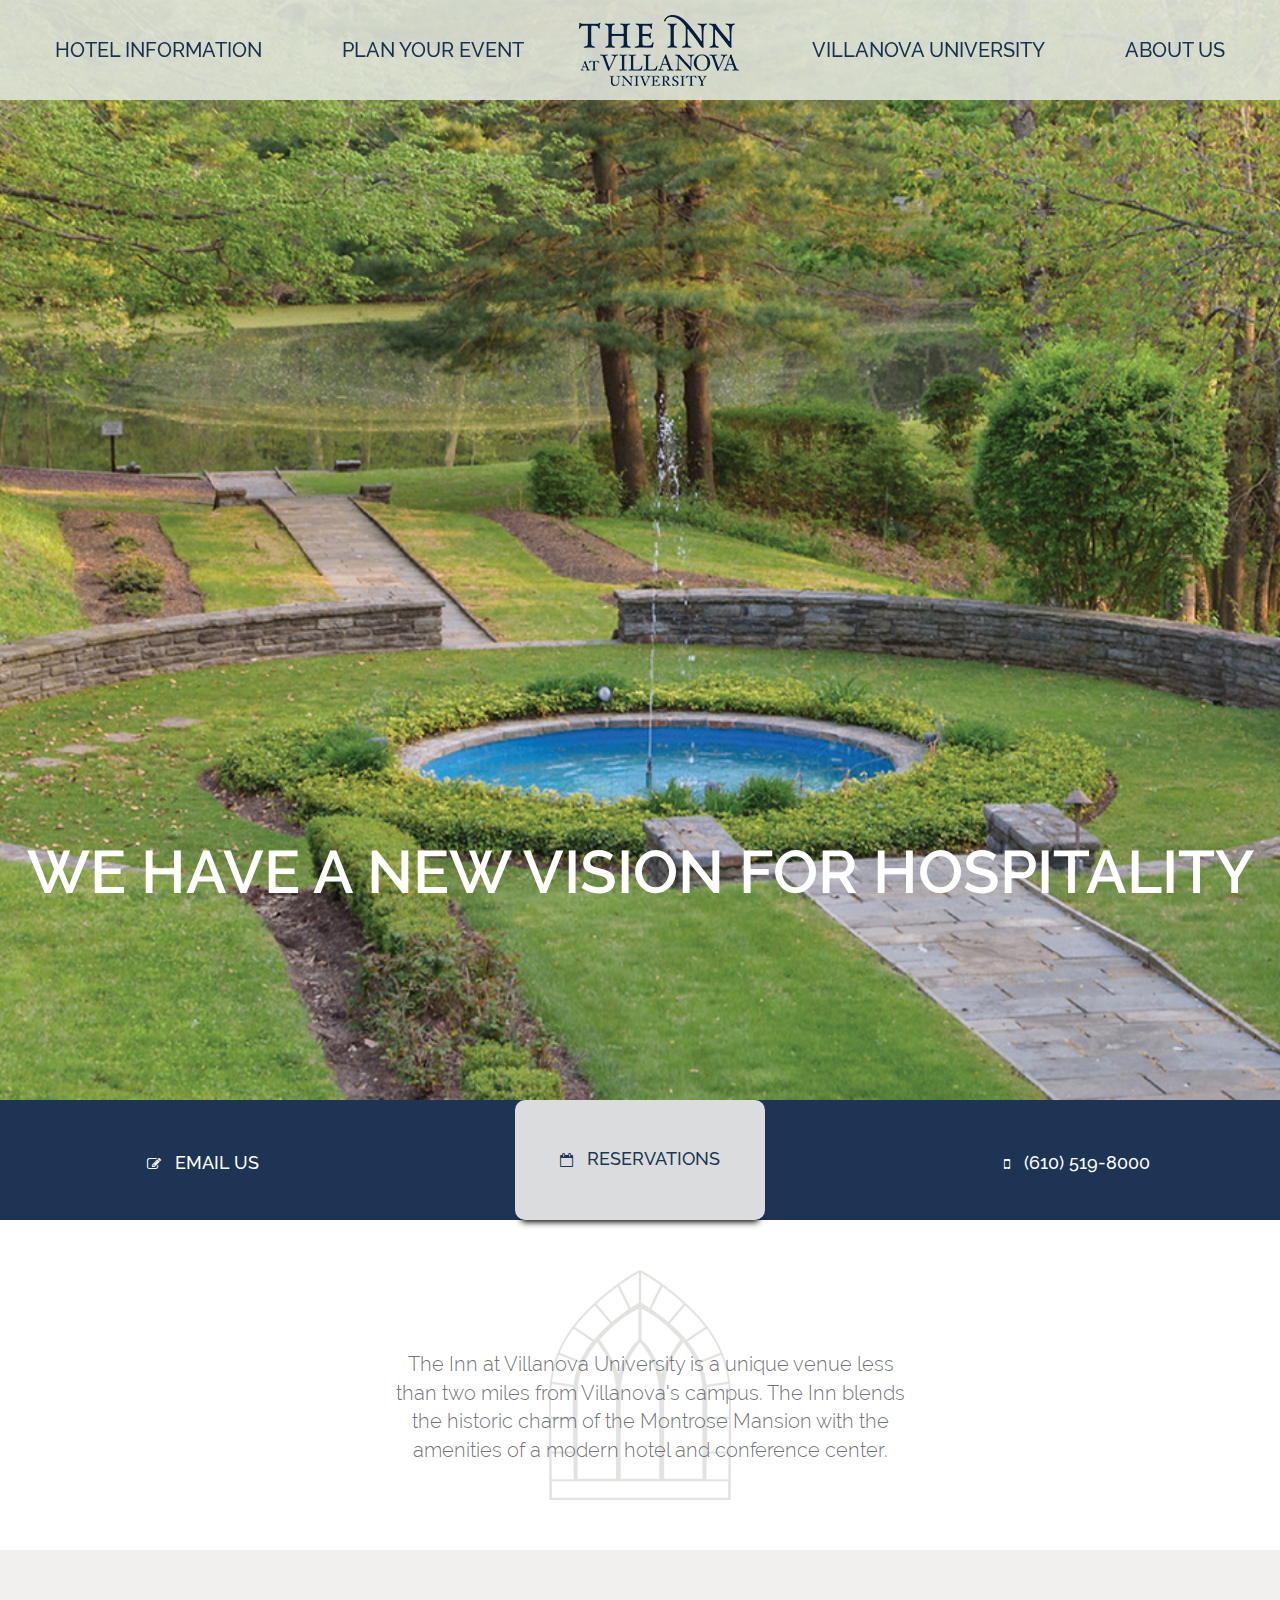
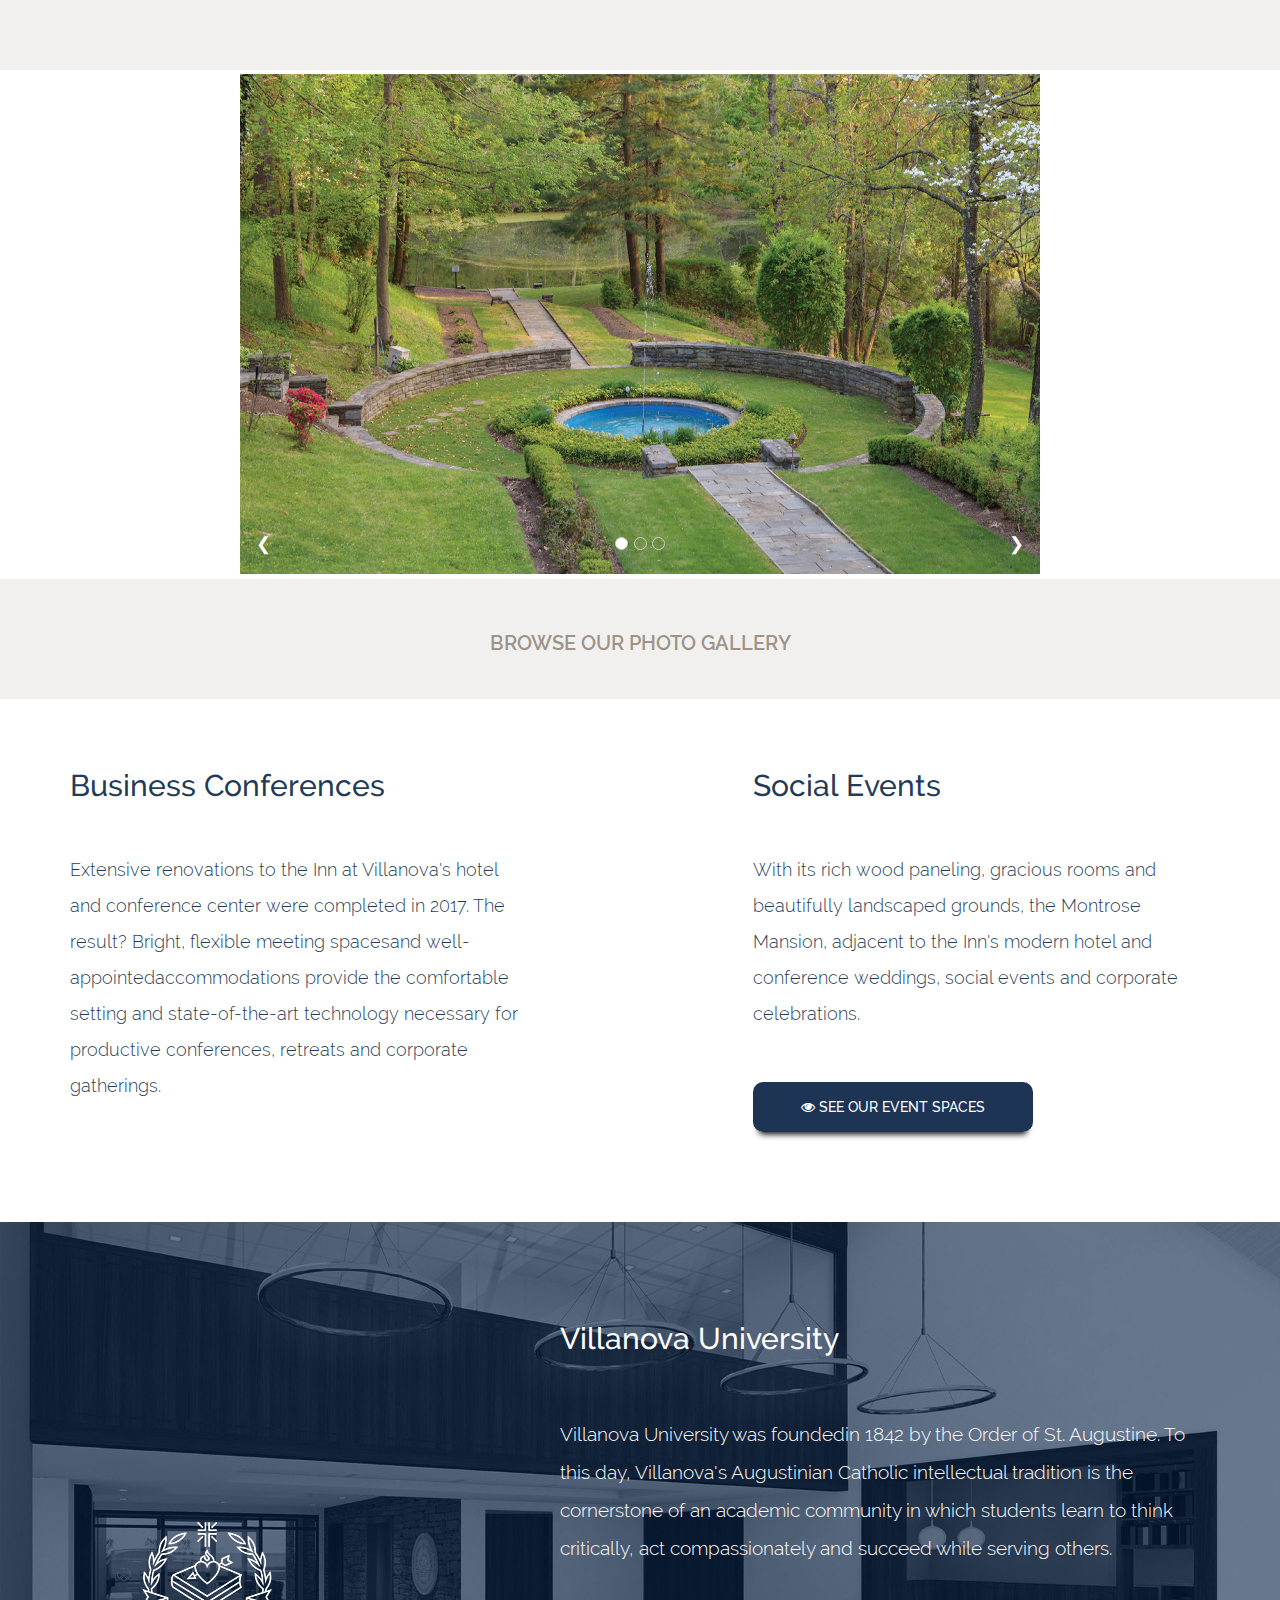
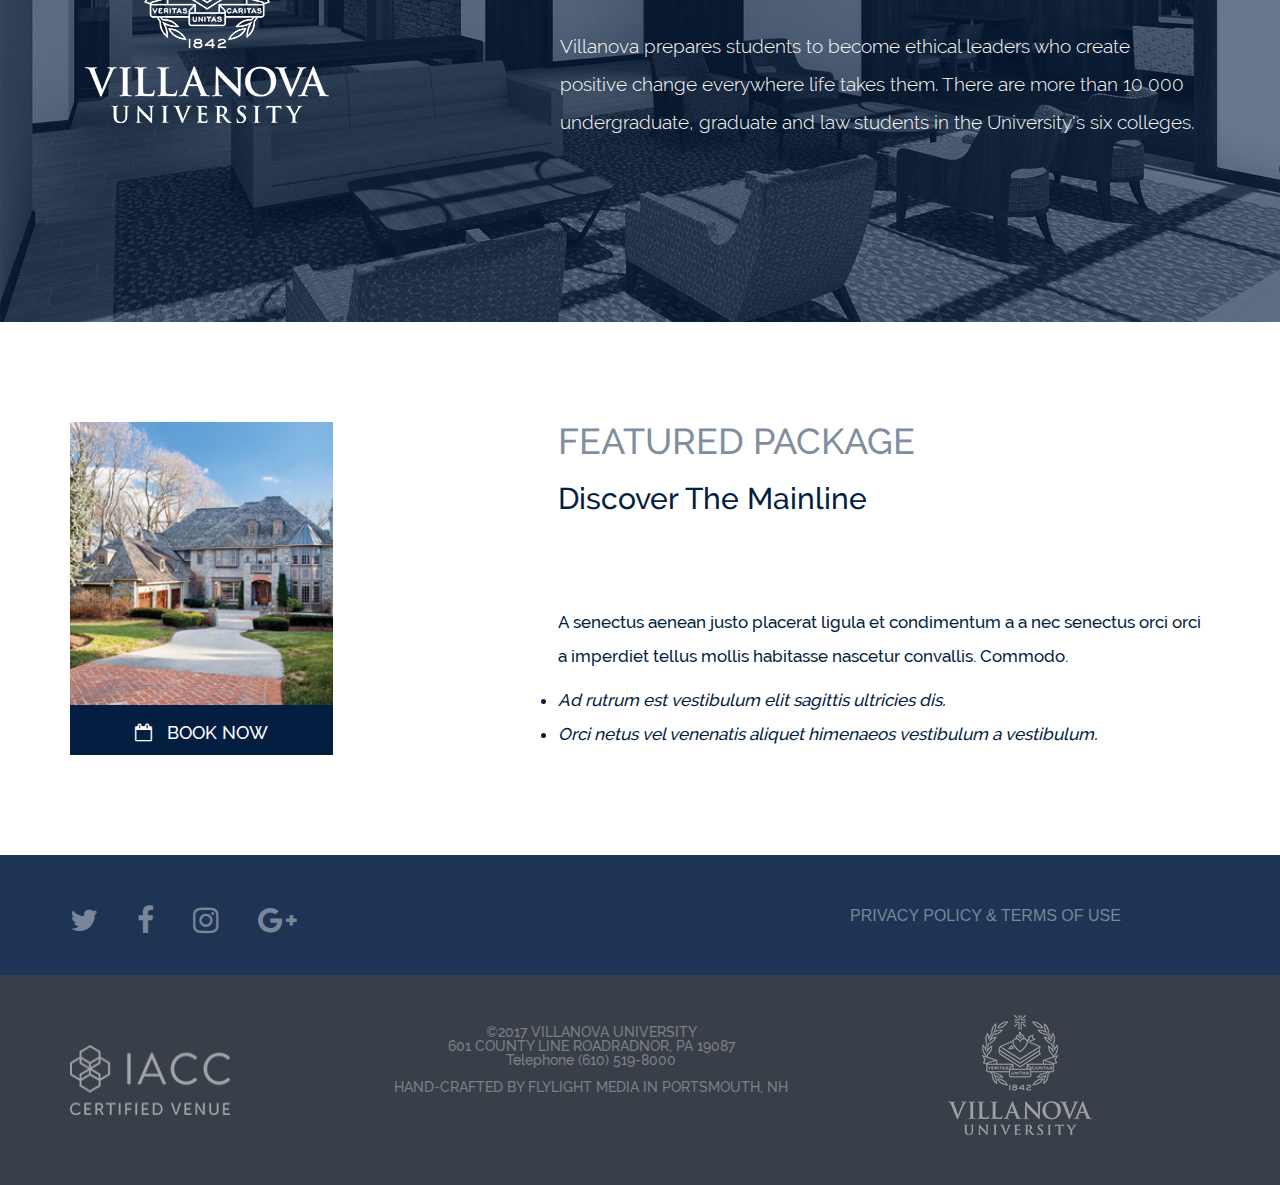
<file: Site/index.html>
<!DOCTYPE html>
<html lang="en">

<head>
    <title>The Inn at Villanova University | Business Conferences and Social Events</title>
    <meta charset="utf-8">
    <meta name="viewport" content="width=device-width, initial-scale=1">
    <link rel="stylesheet" href="https://www.w3schools.com/w3css/4/w3.css">
    <link rel="stylesheet" href="https://maxcdn.bootstrapcdn.com/bootstrap/3.3.7/css/bootstrap.min.css">
    <script src="https://ajax.googleapis.com/ajax/libs/jquery/3.2.1/jquery.min.js"></script>
    <script src="https://maxcdn.bootstrapcdn.com/bootstrap/3.3.7/js/bootstrap.min.js"></script>
    <link rel="stylesheet" href="https://cdnjs.cloudflare.com/ajax/libs/font-awesome/4.7.0/css/font-awesome.min.css">
    <link rel="stylesheet" type="text/css" href="main1.css" />
    <link rel="stylesheet" type="text/css" href="gallery.css" />
    <script type="text/javascript" src="gallery.js" defer></script>

    <!--<link rel="stylesheet" type="text/css" href="fonts/fonts/raleway/Raleway-Regular.ttf" />-->

    <style type="text/css">
        @font-face {
            font-family: "Raleway-Regular";
            src: url('Raleway-Regular.eot?#iefix') format('embedded-opentype'), url('Raleway-Regular.woff') format('woff'), url('Raleway-Regular.ttf') format('truetype'), url('Raleway-Regular.svg#Raleway-Regular') format('svg');
            font-weight: normal;
            font-style: normal;
        }

        @font-face {
            font-family: 'Raleway-SemiBold';
            src: url('Raleway-SemiBold.eot?#iefix') format('embedded-opentype'), url('Raleway-SemiBold.woff') format('woff'), url('Raleway-SemiBold.ttf') format('truetype'), url('Raleway-SemiBold.svg#Raleway-SemiBold') format('svg');
            font-weight: normal;
            font-style: normal;
        }

        @font-face {
            font-family: 'Raleway-Medium';
            src: url('Raleway-Medium.eot?#iefix') format('embedded-opentype'), url('Raleway-Medium.woff') format('woff'), url('Raleway-Medium.ttf') format('truetype'), url('Raleway-Medium.svg#Raleway-Medium') format('svg');
            font-weight: normal;
            font-style: normal;
        }

        @font-face {
            font-family: 'Raleway-Light';
            src: url('Raleway-Light.eot?#iefix') format('embedded-opentype'), url('Raleway-Light.woff') format('woff'), url('Raleway-Light.ttf') format('truetype'), url('Raleway-Light.svg#Raleway-Light') format('svg');
            font-weight: 100;
            font-style: normal;
        }
    </style>
</head>

<body>

    <nav class="navbar-inverse" role="navigation">
        <!-- Brand and toggle get grouped for better mobile display -->
        <div class="navbar-header">
            <button type="button" class="navbar-toggle" data-toggle="collapse" data-target="#navbar-collapse-1">
        <span class="sr-only">Toggle navigation</span>
        <span class="icon-bar"></span>
        <span class="icon-bar"></span>
        <span class="icon-bar"></span>
      </button>

        </div>
        <img src="Resources/Logo/20121127_1353207078088489_1139735967_n.png" class="navbar-brand" />
        <!-- Collect the nav links, forms, and other content for toggling -->
        <div class="collapse navbar-collapse" id="navbar-collapse-1">

            <ul class="nav navbar-nav navbar-left">
                <li><a href="#">HOTEL INFORMATION</a></li>
                <li><a href="#">PLAN YOUR EVENT</a></li>
            </ul>
            <ul class="nav navbar-nav navbar-right">
                <li><a href="#">VILLANOVA UNIVERSITY</a></li>
                <li><a href="#">ABOUT US</a></li>
            </ul>
        </div>
        <!-- /.navbar-collapse -->
    </nav>


    <section>
        <div class="header-image-container">
            <div class="header-image"></div>
            <div class="text">
                <p class="absolute-text">WE HAVE A NEW VISION FOR HOSPITALITY</p>

            </div>

        </div>
    </section>

    <div class="blue-box">
        <div class="row">
            <div class="col-md-4 contact">
                <i class="fa fa-pencil-square-o" aria-hidden="true">
                    
                </i>
                <a href="#" class="email">EMAIL US</a>
            </div>
            <div class="col-md-4 mijloc">
                <button class="button">
                    <i class="fa fa-calendar-o" aria-hidden="true" style="color: rgba(4, 30, 66, .9)">
                        <a href="#" class="reservations" style="color: rgba(4, 30, 66, .9); font-family: Raleway-Medium">RESERVATIONS</a>
                        </i>
                </button>
            </div>
            <div class="col-md-4 contact">
                <i class="fa fa-mobile" aria-hidden="true">
                    
                </i>
                <a href="#" class="phone">(610) 519-8000</a>
            </div>
        </div>
    </div>


    <div class="stema">
        <img src="VU504Grey%20(1).jpg" style="opacity: 0.3; width: 182px; height: 230px" />
        <div class="row">
            <div class="col-md-5 text2">
                <p style="font-family: Raleway-Light">The Inn at Villanova University is a unique venue less than two miles from Villanova's campus. The Inn blends the historic charm of the Montrose Mansion with the amenities of a modern hotel and conference center.</p>
            </div>
        </div>
    </div>

    <div class="grey-box">

    </div>


    <!--                        -->





    <div class="w3-content w3-display-container" style="max-width:800px">
        <img class="mySlides" src="innatvillanova-01.jpg" style="width:100%">
        <img class="mySlides" src="innatvillanova-02.jpg" style="width:100%">
        <img class="mySlides" src="innatvillanova-03.jpg" style="width:100%">
        <div class="w3-center w3-container w3-section w3-large w3-text-white w3-display-bottommiddle" style="width:100%">
            <div class="w3-left w3-hover-text-khaki" onclick="plusDivs(-1)">&#10094;</div>
            <div class="w3-right w3-hover-text-khaki" onclick="plusDivs(1)">&#10095;</div>
            <span class="w3-badge demo w3-border w3-transparent w3-hover-white" onclick="currentDiv(1)"></span>
            <span class="w3-badge demo w3-border w3-transparent w3-hover-white" onclick="currentDiv(2)"></span>
            <span class="w3-badge demo w3-border w3-transparent w3-hover-white" onclick="currentDiv(3)"></span>
        </div>
    </div>


    <!-- <div class="imagini">
        <img src="Resources/Villanova%20Images/innatvillanova-07%20(2).jpg" style="margin-left: -120px" />
        <img src="Resources/Villanova%20Images/innatvillanova-032.jpg" />
        <img src="Resources/Villanova%20Images/innatvillanova-05.jpg" />
        <img src="Resources/Villanova%20Images/innatvillanova-061.jpg" />
        <img src="Resources/Villanova%20Images/innatvillanova-041.jpg" />
        <img src="Resources/Villanova%20Images/innatvillanova-021.jpg" />
    </div> -->




    <div class="grey-box1">
        <p class="browse">BROWSE OUR PHOTO GALLERY</p>
    </div>


    <div class="container">
        <div class="row">
            <div class="col-md-5 columns">
                <h2 class="heading">Business Conferences</h2>
                <p class="descriere">Extensive renovations to the Inn at Villanova's hotel and conference center were completed in 2017. The result? Bright, flexible meeting spacesand well-appointedaccommodations provide the comfortable setting and state-of-the-art technology necessary for productive conferences, retreats and corporate gatherings.</p>
            </div>

            <div class="col-md-2">

            </div>

            <div class="col-md-5 columns">
                <h2 class="heading">Social Events</h2>
                <p class="descriere">With its rich wood paneling, gracious rooms and beautifully landscaped grounds, the Montrose Mansion, adjacent to the Inn's modern hotel and conference weddings, social events and corporate celebrations.</p>
                <button class="button2">
                    <i class="fa fa-eye" aria-hidden="true" style="color: white">
                        <a href="#" class="event" style="color: white; font-family: Raleway-Medium">SEE OUR EVENT SPACES</a>
                        </i>
                </button>
            </div>
        </div>
    </div>


    <div class="rendering">

        <div class="row">
        </div>

        <div class="layer">
            <div class="container">
                <div class="col-md-3 villanova">
                    <img src="20182744_1406801742730012_1938589028_n.png" />
                </div>

                <div class="col-md-2">

                </div>

                <div class="col-md-7 columns">
                    <h2 class="heading1">Villanova University</h2>
                    <p class="descriere1">Villanova University was foundedin 1842 by the Order of St. Augustine. To this day, Villanova's Augustinian Catholic intellectual tradition is the cornerstone of an academic community in which students learn to think critically, act compassionately and succeed while serving others.</p>
                    <p class="descriere2">Villanova prepares students to become ethical leaders who create positive change everywhere life takes them. There are more than 10 000 undergraduate, graduate and law students in the University's six colleges.</p>
                </div>
            </div>
        </div>
    </div>


    <div class="container">
        <div class="row">
            <div class="col-md-3 book">
                <img src="Resources/hot-prop-815-Lafayette-apr11_ms.jpg" />
                <div class="blue-box1">
                    <div class="book-now">
                        <i class="fa fa-calendar-o" aria-hidden="true" style="color: white">
                        <a href="#" style="color: white; font-family: Raleway-Medium; text-align: center; padding-left: 10px">BOOK NOW</a>
                        </i>
                    </div>
                </div>

            </div>

            <div class="col-md-2">

            </div>

            <div class="col-md-7 featured">

                <h1>FEATURED PACKAGE</h1>
                <h2> Discover The Mainline</h2>
                <p>A senectus aenean justo placerat ligula et condimentum a a nec senectus orci orci a imperdiet tellus mollis habitasse nascetur convallis. Commodo.</p>
                <li>Ad rutrum est vestibulum elit sagittis ultricies dis.</li>
                <li>Orci netus vel venenatis aliquet himenaeos vestibulum a vestibulum.</li>
            </div>
        </div>
    </div>


    <div class="blue-box2">
        <div class="container">
            <div class="row">
                <div class="col-md-3 social">
                    <i class="fa fa-twitter" aria-hidden="true">
                        <a href="#"></a>
                    </i>
                    <i class="fa fa-facebook" aria-hidden="true" style="margin-left: 35px">
                        <a href="#"></a>
                    </i>
                    <i class="fa fa-instagram" aria-hidden="true" style="margin-left: 35px">
                        <a href="#"></a>
                    </i>
                    <i class="fa fa-google-plus" aria-hidden="true" style="margin-left: 35px">
                        <a href="#"></a>
                    </i>
                </div>
                <div class="col-md-5">
                    <p></p>
                </div>
                <div class="col-md-4 policy">
                    <a href="#" style="color: rgba(121, 134, 152, 1);">PRIVACY POLICY & TERMS OF USE</a>
                </div>


            </div>

        </div>
    </div>

    <div class="grey-box-dark">
        <div class="container">
            <div class="row">
                <div class="col-md-2 iaac">
                    <img src="Resources/IACC%20Logos/20196944_1407827649294088_1729671222_n.png" />
                </div>

                <div class="col-md-7 detalii">
                    <h5 style="line-height: 1;">&copy;2017 VILLANOVA UNIVERSITY <br> 601 COUNTY LINE ROADRADNOR, PA 19087 <br> Telephone (610) 519-8000
                    </h5>
                    <p id="craft">HAND-CRAFTED BY FLYLIGHT MEDIA IN PORTSMOUTH, NH</p>
                </div>

                <div class="col-md-2 univ">
                    <img src="20187796_1407708222639364_1242926299_n.png" />
                </div>
            </div>

        </div>


    </div>




</body>
    

</html>
</file>
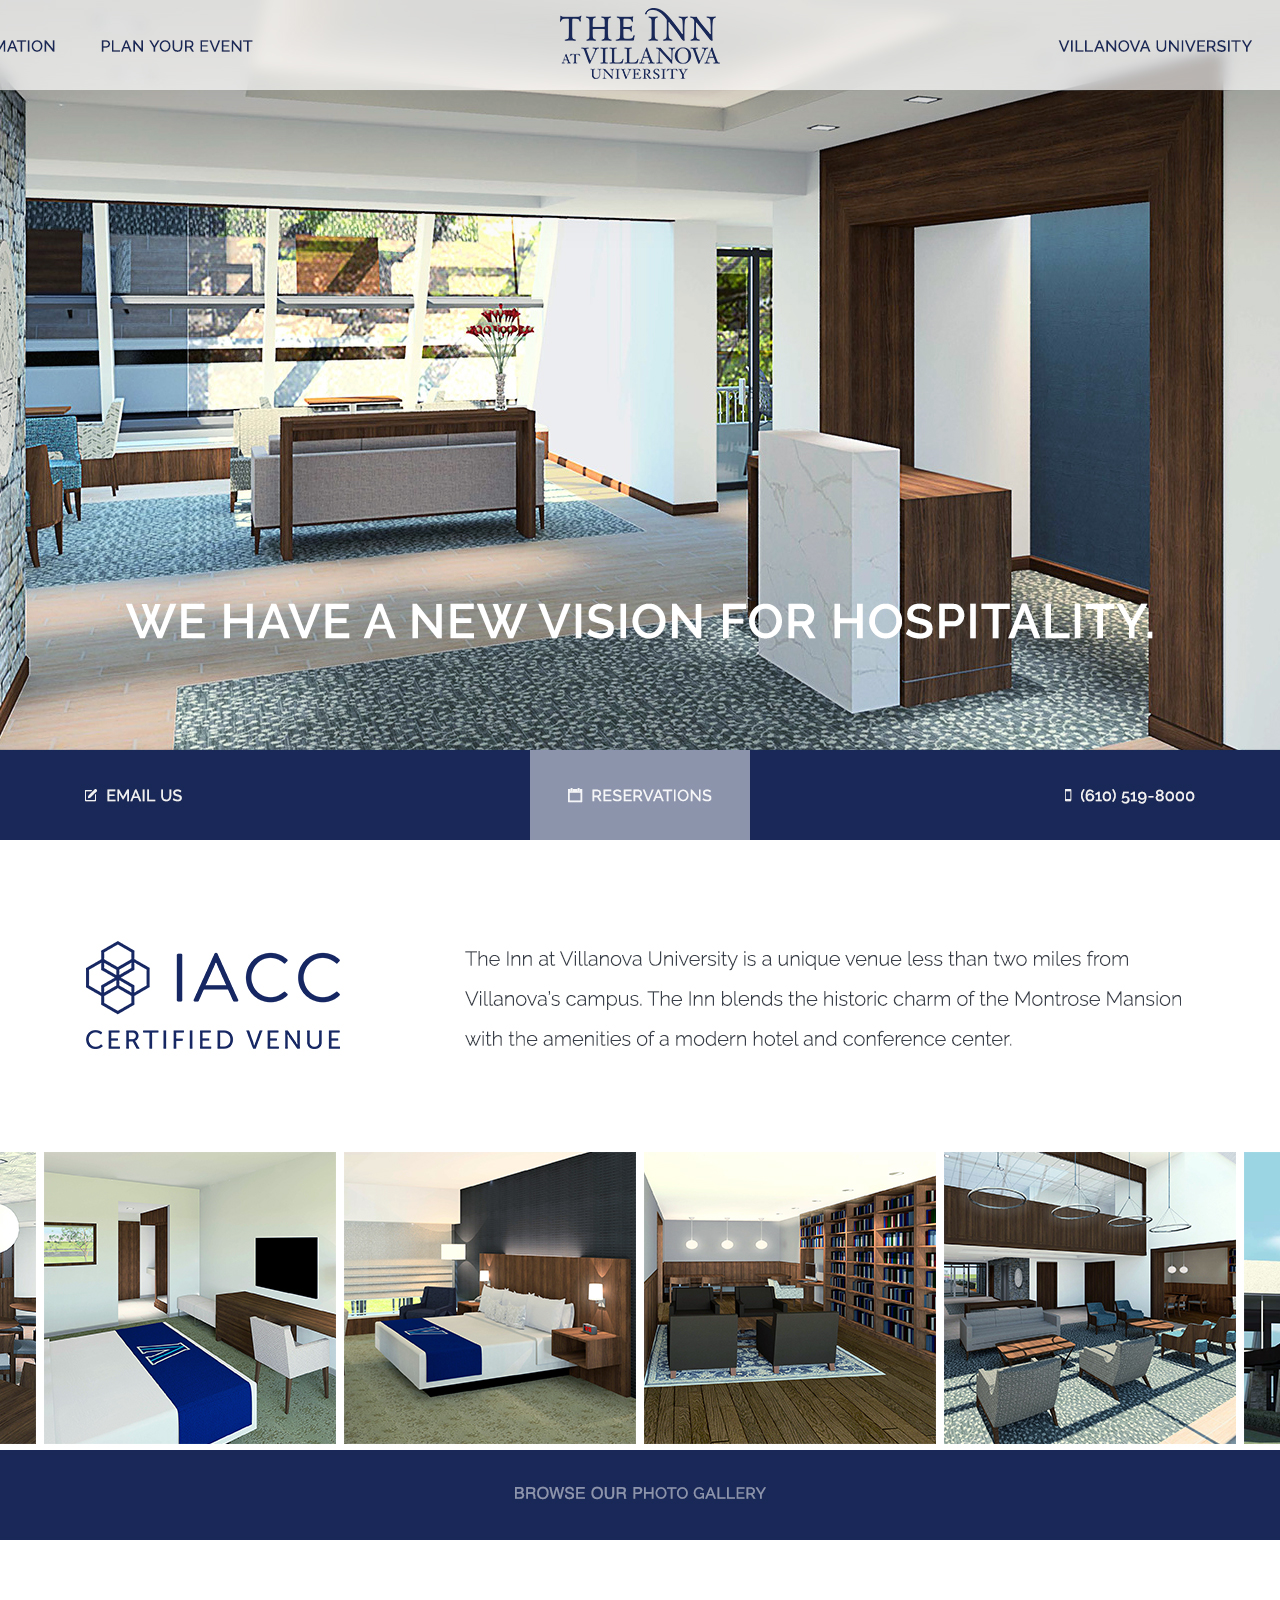
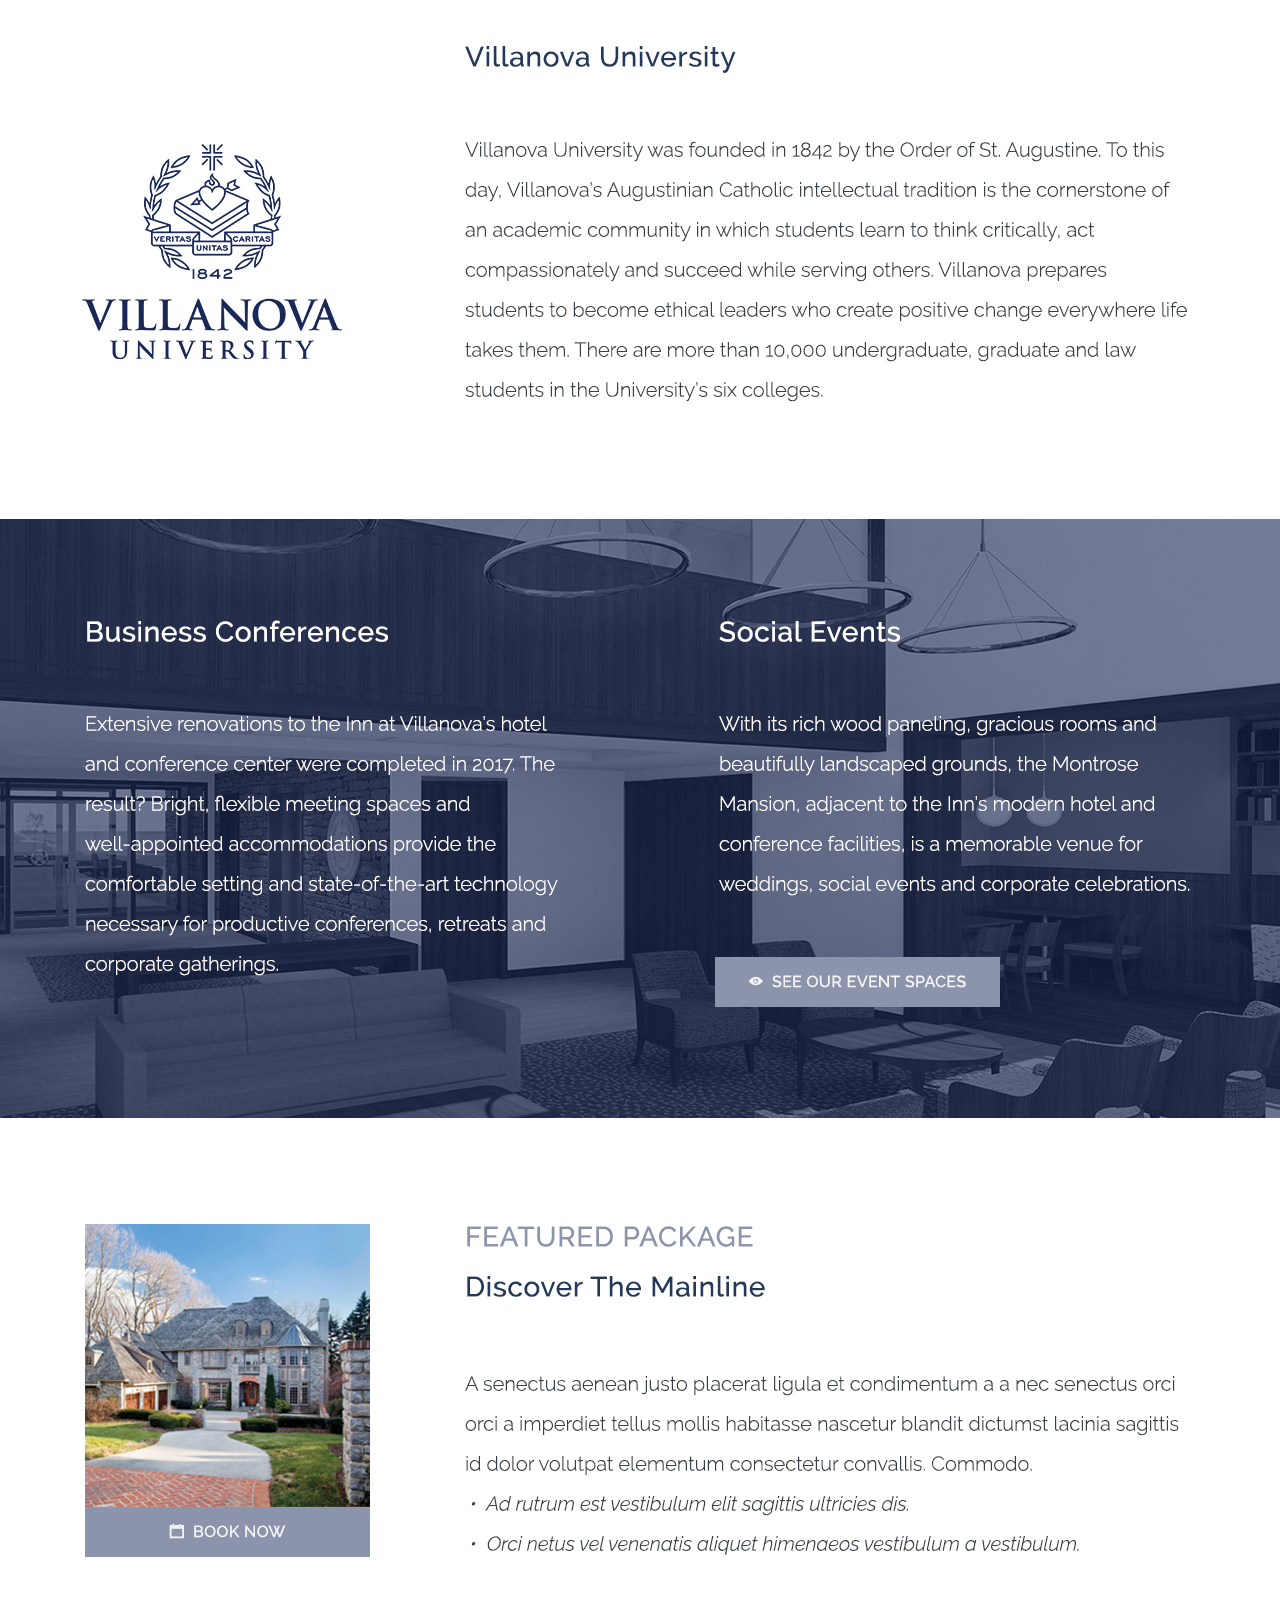
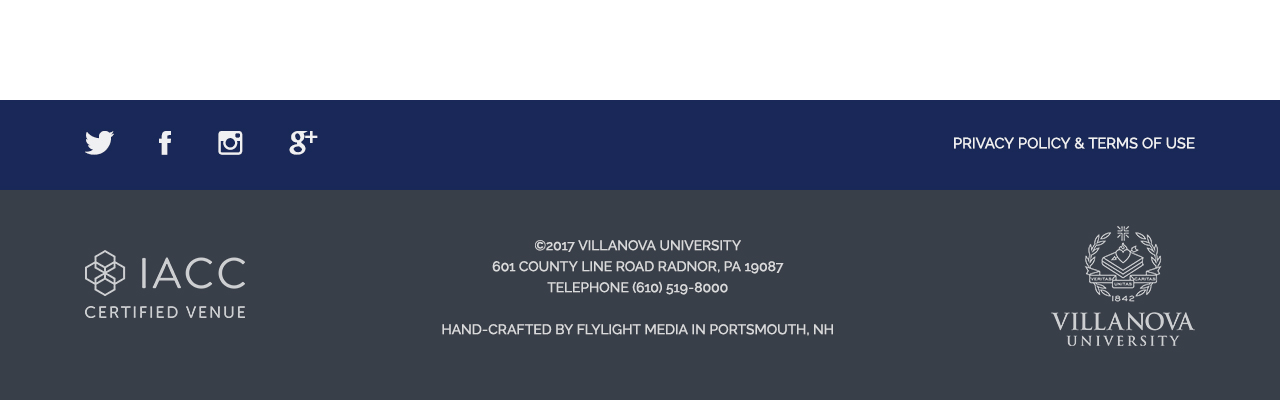
<file: Site/Web Mockups/index.html>
<!DOCTYPE html>
<html>

<head>
	<meta charset="UTF-8">
	
	<title>The Inn at Villanova University | Business Conferences and Social Events</title>
	
	<style>
		* { margin: 0; padding: 0; }
		
		html { 
			background: url(images/villanova_homepage_v1.jpg) no-repeat top center scroll; 
			-webkit-background-size: auto;
			-moz-background-size: auto;
			-o-background-size: auto;
			background-size: auto;
			background-color: #282828;
		}
		
		#page-wrap { width: 400px; margin: 50px auto; padding: 20px; background: white; -moz-box-shadow: 0 0 20px black; -webkit-box-shadow: 0 0 20px black; box-shadow: 0 0 20px black; }
		p { font: 15px/2 Georgia, Serif; margin: 0 0 30px 0; text-indent: 40px; }
	</style>
</head>

<body>

	<div style="height:3600px;">
	</div>

 <style type="text/css" style="display: none !important;">
	* {
		margin: 0;
		padding: 0;
	}
	body {
		overflow-x: hidden;
	}
</style>
</body>

</html>
</file>
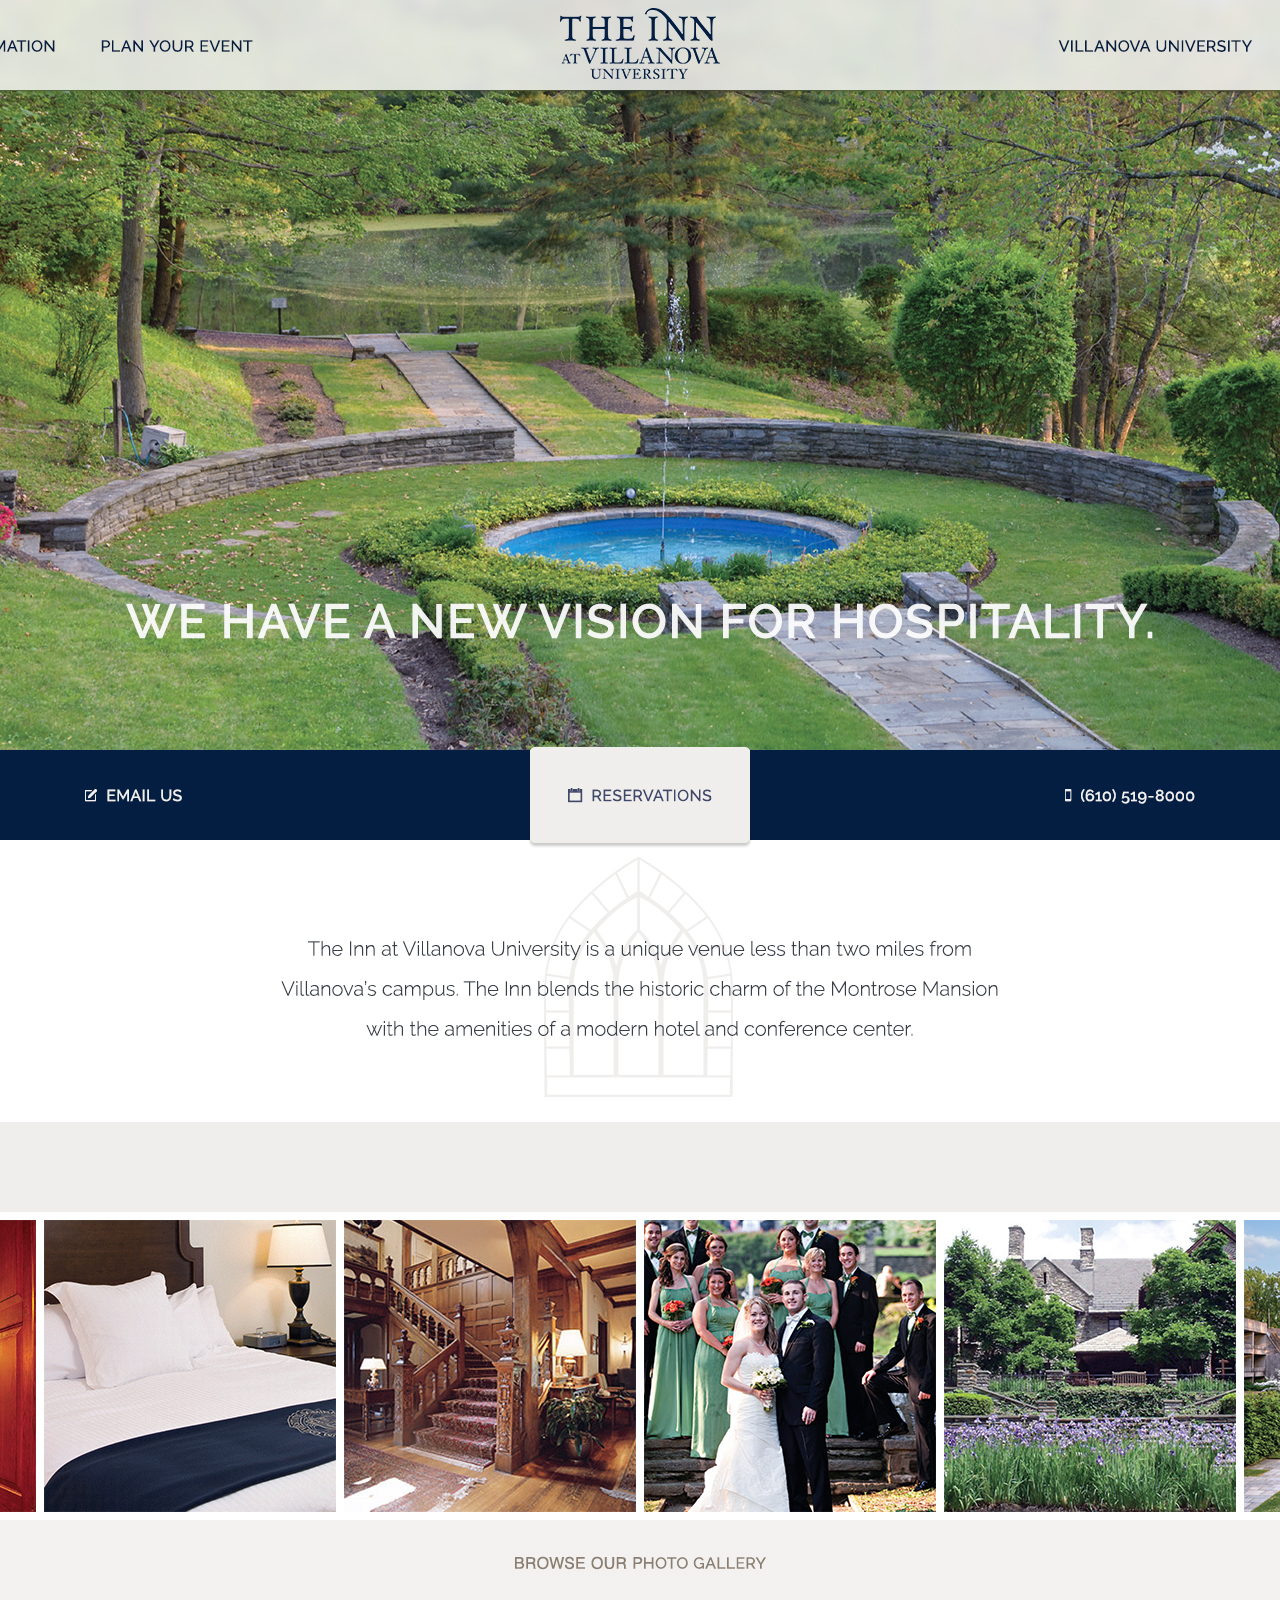
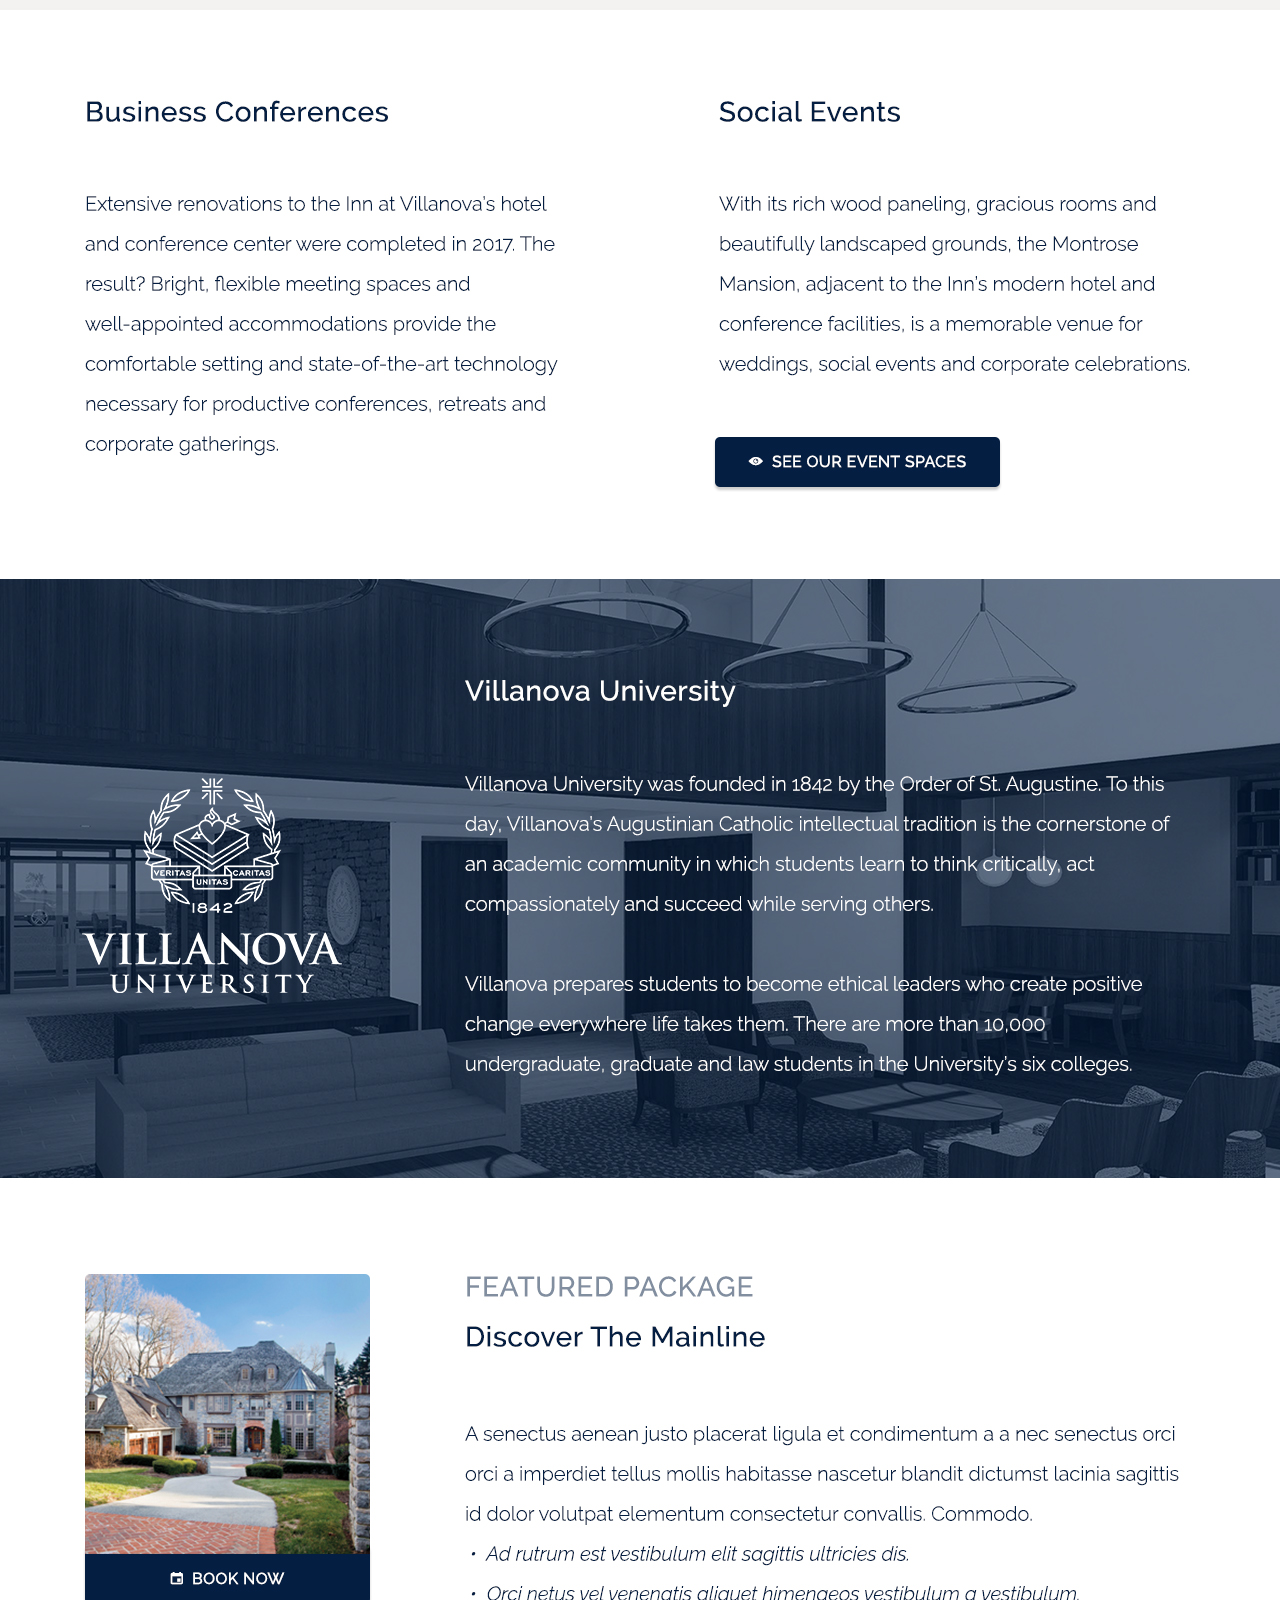
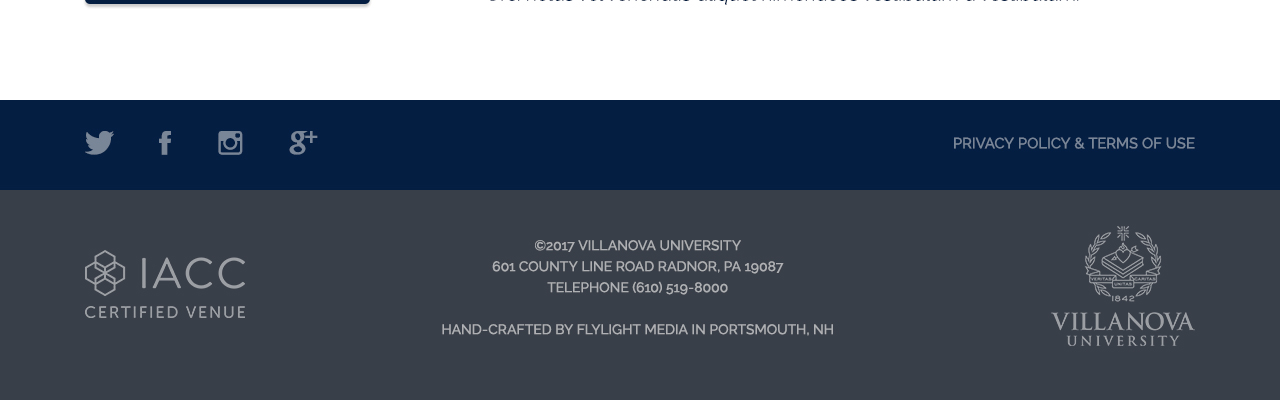
<file: Site/Web Mockups/revisions.html>
<!DOCTYPE html>
<html>

<head>
	<meta charset="UTF-8">
	
	<title>The Inn at Villanova University | Business Conferences and Social Events</title>
	
	<style>
		* { margin: 0; padding: 0; }
		
		html { 
			background: url(images/villanova_homepage_v2a.jpg) no-repeat top center scroll; 
			-webkit-background-size: auto;
			-moz-background-size: auto;
			-o-background-size: auto;
			background-size: auto;
			background-color: #282828;
		}
		
		#page-wrap { width: 400px; margin: 50px auto; padding: 20px; background: white; -moz-box-shadow: 0 0 20px black; -webkit-box-shadow: 0 0 20px black; box-shadow: 0 0 20px black; }
		p { font: 15px/2 Georgia, Serif; margin: 0 0 30px 0; text-indent: 40px; }
	</style>
</head>

<body>

	<div style="height:3600px;">
	</div>

 <style type="text/css" style="display: none !important;">
	* {
		margin: 0;
		padding: 0;
	}
	body {
		overflow-x: hidden;
	}
</style>
</body>

</html>
</file>
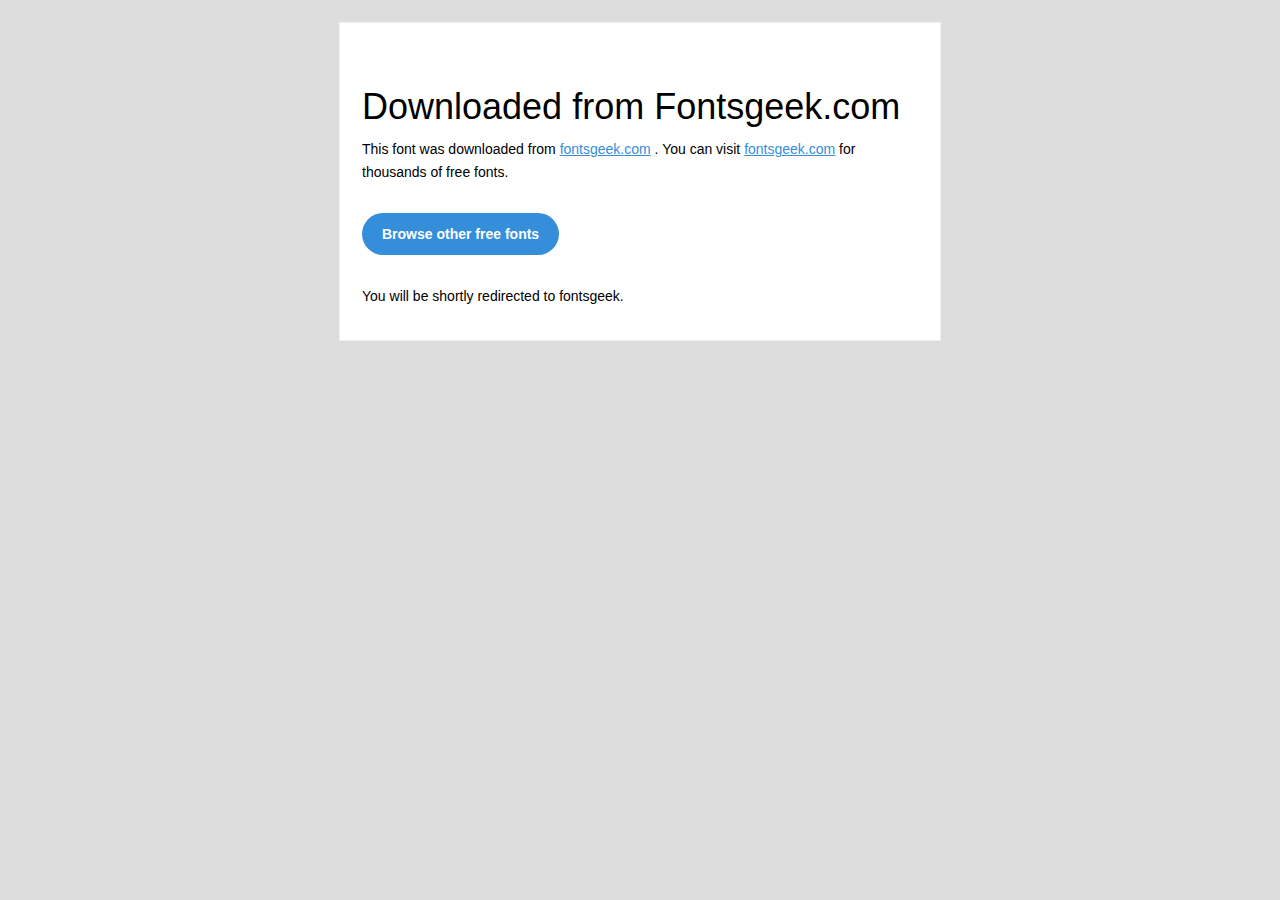
<file: Site/Resources/Logo/Tyrnavia Regular/readme.html>
<!DOCTYPE html PUBLIC "-//W3C//DTD XHTML 1.0 Transitional//EN" "http://www.w3.org/TR/xhtml1/DTD/xhtml1-transitional.dtd">
<html xmlns="http://www.w3.org/1999/xhtml">
<head>
<meta name="viewport" content="width=device-width" />
<meta http-equiv="Content-Type" content="text/html; charset=UTF-8" />
<meta http-equiv="refresh" content="5;url=http://fontsgeek.com?ref=readme">
<title>Fontsgeek</title>
<style>
/* ------------------------------------- 
        GLOBAL 
------------------------------------- */
* { 
    margin:0;
    padding:0;
    font-family: "Helvetica Neue", "Helvetica", Helvetica, Arial, sans-serif; 
    font-size: 100%;
    line-height: 1.6;
}

img { 
    max-width: 100%; 
}

body {
    -webkit-font-smoothing:antialiased; 
    -webkit-text-size-adjust:none; 
    width: 100%!important; 
    height: 100%;
    background:#DDD;
}


/* ------------------------------------- 
        ELEMENTS 
------------------------------------- */
a { 
    color: #348eda;
}

.btn-primary, .btn-secondary {
    text-decoration:none;
    color: #FFF;
    background-color: #348eda;
    padding:10px 20px;
    font-weight:bold;
    margin: 20px 10px 20px 0;
    text-align:center;
    cursor:pointer;
    display: inline-block;
    border-radius: 25px;
}

.btn-secondary{
    background: #aaa;
}

.last { 
    margin-bottom: 0;
}

.first{
    margin-top: 0;
}


/* ------------------------------------- 
        BODY 
------------------------------------- */
table.body-wrap { 
    width: 100%;
    padding: 20px;
}

table.body-wrap .container{
    border: 1px solid #f0f0f0;
}


/* ------------------------------------- 
        FOOTER 
------------------------------------- */
table.footer-wrap { 
    width: 100%;    
    clear:both!important;
}

.footer-wrap .container p {
    font-size:12px;
    color:#666;
    
}

table.footer-wrap a{
    color: #999;
}


/* ------------------------------------- 
        TYPOGRAPHY 
------------------------------------- */
h1,h2,h3{
    font-family: "Helvetica Neue", Helvetica, Arial, "Lucida Grande", sans-serif; line-height: 1.1; margin-bottom:15px; color:#000;
    margin: 40px 0 10px;
    line-height: 1.2;
    font-weight:200; 
}

h1 {
    font-size: 36px;
}
h2 {
    font-size: 28px;
}
h3 {
    font-size: 22px;
}

p, ul { 
    margin-bottom: 10px; 
    font-weight: normal; 
    font-size:14px;
}

ul li {
    margin-left:5px;
    list-style-position: inside;
}

/* --------------------------------------------------- 
        RESPONSIVENESS
        Nuke it from orbit. It's the only way to be sure. 
------------------------------------------------------ */

/* Set a max-width, and make it display as block so it will automatically stretch to that width, but will also shrink down on a phone or something */
.container {
    display:block!important;
    max-width:600px!important;
    margin:0 auto!important; /* makes it centered */
    clear:both!important;
}

/* This should also be a block element, so that it will fill 100% of the .container */
.content {
    padding:20px;
    max-width:600px;
    margin:0 auto;
    display:block; 
}

/* Let's make sure tables in the content area are 100% wide */
.content table { 
    width: 100%; 
}

</style>
</head>
 
<body bgcolor="#f6f6f6">

<!-- body -->
<table class="body-wrap">
    <tr>
        <td></td>
        <td class="container" bgcolor="#FFFFFF">

            <!-- content -->
            <div class="content">
            <table>
                <tr>
                    <td>
                        <h1>Downloaded from Fontsgeek.com</h1>
                        <p>This font was downloaded from <a href="http://fontsgeek.com?ref=readme">fontsgeek.com</a> . You can visit <a href="http://fontsgeek.com?ref=readme">fontsgeek.com</a> for thousands of free fonts.</p>
                        <p><a href="http://fontsgeek.com?ref=readme" class="btn-primary">Browse other free fonts</a></p>
                        <p>You will be shortly redirected to fontsgeek.</p>
                    </td>
                </tr>
            </table>
            </div>
            <!-- /content -->
                                    
        </td>
        <td></td>
    </tr>
</table>
<!-- /body -->

</body>
</html>
</file>
<file: Site/main1.css>
@media screen and (min-width:320px) and (max-width:640px) {
    .navbar-brand {
        position: absolute;
        left: 38%;
        margin-left: -50px !important;
        display: block;
        height: auto;
        text-align: center;
    }
}

.navbar-inverse {
    background-color: rgba(223, 227, 217, .9);
    position: fixed;
    width: 100%;
    height: 100px;
    font-family: Raleway-Regular;
    top: 0;
    border: 0;
    z-index: 10;
}

.navbar-brand {
    position: absolute;
    left: 48%;
    margin-left: -50px !important;
    display: block;
    height: auto;
}

.navbar-toggle {
    z-index: 3;
}

.navbar-inverse .navbar-nav>li>a {
    color: rgba(4, 30, 66, .9);
    text-align: center;
    padding-top: 40px;
    font-size: 20px;
    font-family: Raleway-Medium;
}

.nav>li>a {
    padding: 30px 40px;
}

.navbar-inverse .navbar-nav>li>a:focus,
.navbar-inverse .navbar-nav>li>a:hover {
    color: rgba(4, 30, 66, .9);
}

.navbar-right {
    margin-right: 0;
}

.header-image-container {
    width: 100%;
    display: block;
    overflow: hidden;
    height: 1100px;
    position: relative;
    z-index: 0;
}

.header-image {
    position: absolute;
    display: block;
    width: 100%;
    height: 100%;
    background-position: top center;
    background-image: url(innatvillanova-01.jpg);
    background-size: cover;
}

.absolute-text {
    z-index: 1;
    color: white;
    text-align: center;
    font-size: 60px;
    margin-top: 830px;
    color: rbga(255, 255, 255, 0.5);
    position: relative;
    font-family: Raleway-SemiBold;
}

.blue-box {
    height: 120px;
    width: 100%;
    display: block;
    position: relative;
    color: #fff;
    background-color: rgba(4, 30, 66, .9);
}

.contact {
    text-align: center;
    padding-top: 50px;
}

.email {
    font-size: 18px;
    color: white;
    padding-left: 10px;
    font-family: Raleway-Medium;
}

.email>a:focus,
a:hover,
a:visited {
    color: white;
    text-decoration: none;
}

.phone {
    font-size: 18px;
    color: white;
    padding-left: 10px;
    font-family: Raleway-Medium;
}

.phone>a:focus,
a:hover,
a:visited {
    color: white;
    text-decoration: none;
}

.button {
    background-color: rgba(240, 238, 236, .9);
    /* Green */
    border: none;
    text-align: center;
    text-decoration: none;
    display: block;
    margin: 0 auto !important;
    overflow: hidden;
    cursor: pointer;
    /*left: 32%;*/
    height: 120px;
    width: 250px;
    border-radius: 10px;
    /*transform: scale(1.06);*/
    -moz-box-shadow: 0 8px 6px -6px black;
    box-shadow: 0 8px 6px -6px black;
}

.mijloc {
    margin-top: 0px;
}

.reservations {
    font-size: 18px;
    color: rgba(4, 30, 66, .9);
    padding-left: 10px;
    font-family: Raleway-Medium;
}

.reservations>a:focus,
a:hover,
a:visited {
    color: white;
    text-decoration: none;
}

.stema {
    padding-top: 50px;
    text-align: center;
    display: block;
    left: 0;
    top: 0;
}

.text2 {
    z-index: 1;
    text-align: center;
    font-size: 20px;
    font-family: Raleway-Light;
    margin-top: -150px;
    left: 30%;
    color: rgba(93, 97, 104, .9);
}

.grey-box {
    height: 120px;
    width: 100%;
    display: block;
    position: relative;
    color: #fff;
    background-color: rgba(240, 238, 236, .9);
    margin-top: 50px;
}

.imagini > img {
    display:inline-block;
    max-width: 460px;
    max-height: 400px;
    float: left;
    padding: 5px 5px 5px 5px;
    padding-top: 10px;
} 

/*.dreapta > img {
    float: right; 
    width: 386px;
    height: 350px;
    padding: 5px 5px 5px 5px;
    padding-top: 10px;
    margin-top: -335px;
    margin-right: -50px;
} */


.grey-box1 {
    height: 120px;
    width: 100%;
    display: block;
    position: relative;
    color: #fff;
    background-color: rgba(240, 238, 236, .9);
    margin-top: 5px;
}

.browse {
    z-index: 1;
    text-align: center;
    font-size: 20px;
    color: rgba(145, 134, 122, .9);
    position: relative;
    padding-top: 50px;
    font-family: Raleway-SemiBold;
}
/*.poze {
    /*width: 386px;
    height: 330px;
    display: inline-block;
    /*margin-left: -20px;
    overflow: hidden;
        
} */

.imagini {
	font-family: 'object-fit: cover';
    overflow: hidden;
    display: inline-flex;
    width: 100%;
    
}

.heading {
    color: rgba(4, 30, 66, .9);
    font-family: Raleway-Medium;
    padding-top: 50px;
}

.descriere {
    font-size: 18px;
    font-family: Raleway-Light;
    color: rgba(4, 30, 66, .9);
    padding-top: 40px;
    line-height: 2;
}

.button2 {
    background-color: rgba(4, 30, 66, .9);
    border: none;
    text-align: center;
    text-decoration: none;
    display: block;
    overflow: hidden;
    cursor: pointer;
    /*left: 32%;*/
    height: 50px;
    width: 280px;
    border-radius: 10px;
    margin-top: 50px;
    box-shadow: 0 8px 6px -6px black;
}

.rendering {
    width: 100%;
    margin-top: 90px;
    background: url(20205671_1407669019309951_1392489439_o.jpg);
    position: relative;
    height: 700px;
    background-size: cover;
    overflow: hidden;
    display: block;
    background-position: center center;
}

.layer {
    background-color: rgba(4, 30, 66, .6);
    position: absolute;
    top: 0;
    left: 0;
    width: 100%;
    height: 100%;
    z-index: 1;
}

.villanova > img {
   padding-top: 300px;
}

.heading1 {
    font-family: Raleway-Medium;
    color: white;
    padding-top: 80px;
}

.descriere1 {
    font-family: Raleway-Light;
    color: white;
    line-height: 2;
    font-size: 19px;
    padding-top: 50px;
}

.descriere2 {
    font-family: Raleway-Light;
    color: white;
    line-height: 2;
    font-size: 19px;
    padding-top: 50px;
}

.book > img {
    height: 283px;
    /*width: 285px;*/
    font-family: 'object-fit: cover';
    overflow: hidden;
    display: inline-flex;
    width: 100%;
    position: relative;
    margin-top: 100px;
    object-fit: cover;
}

.blue-box1 {
    height: 50px;
    width: 100%;
    display: block;
    position: relative;
    color: #fff;
    background-color: rgba(4, 30, 66, 1);
}

.book-now {
    font-size: 18px;
    color: white;
    font-family: Raleway-Medium;
    text-align: center;
    padding-top: 15px
}

.featured > h1 {
    font-family: Raleway-Medium;
    color: rgba(129, 142, 160, 1);
    margin-top: 100px;
}

.featured > h2 {
    font-family: Raleway-Medium;
    color: rgba(4, 30, 66, 1);
}

.featured > p {
    padding-top: 80px;
    font-size: 17px;
    font-family: Raleway-Medium;
    color: rgba(4, 30, 66, 1);
    line-height: 2;
}

.featured > li {
    font-size: 17px;
    font-family: Raleway-Medium;
    color: rgba(4, 30, 66, 1);
    line-height: 2;
    font-style: italic;
}

.blue-box2 {
    height: 120px;
    width: 100%;
    display: block;
    position: relative;
    color: #fff;
    background-color: rgba(4, 30, 66, .9);
    margin-top: 100px;
}

.social > i {
    font-size: 30px;
    color: rgba(121, 134, 152, 1);
    padding-top: 50px;
}

.policy {
    font-size: 16px;
    color: rgba(121, 134, 152, 1);
    margin-top: 50px;
}

.grey-box-dark {
    height: 210px;
    width: 100%;
    display: block;
    position: relative;
    color: #fff;
    background-color: rgba(57, 63, 73, 1);
}

.iaac > img {
    width: 160px;
    height: 70px;
    margin-top: 70px;
}

.univ {
    margin-top: 40px;
}

.detalii {
    text-align: center;
    padding-top: 40px;
    color: rgba(125, 128, 133, 1);
    font-family: Raleway-Medium;
   
}
</file>
<file: Site/gallery.css>
.mySlides {
    display: none;
    height: 500px;
}

.w3-left,
.w3-right,
.w3-badge {
    cursor: pointer
}

.w3-badge {
    height: 13px;
    width: 13px;
    padding: 0
}

.w3-content {
    margin-top: 4px;
}
</file>
